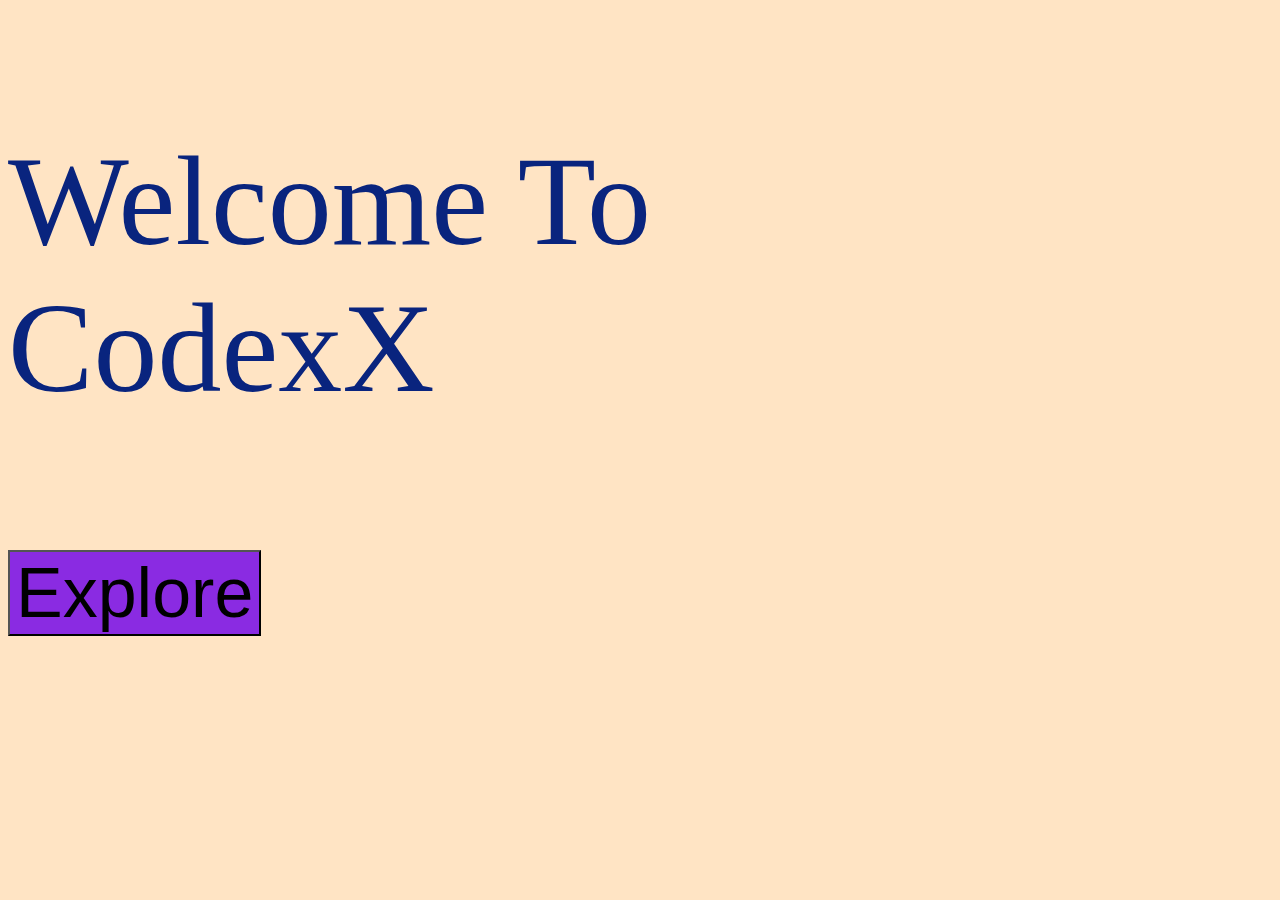
<file: index.html>
<!DOCTYPE html>
<html>
    <head>
        <title>
web development
        </title>
        <link rel="stylesheet"href="style2.css">
    </head>
    <p class="title">Welcome To <br>
    CodexX
    </p>
    <a href="index2.html"><button class="btn">Explore</button></a>
</html>
</file>
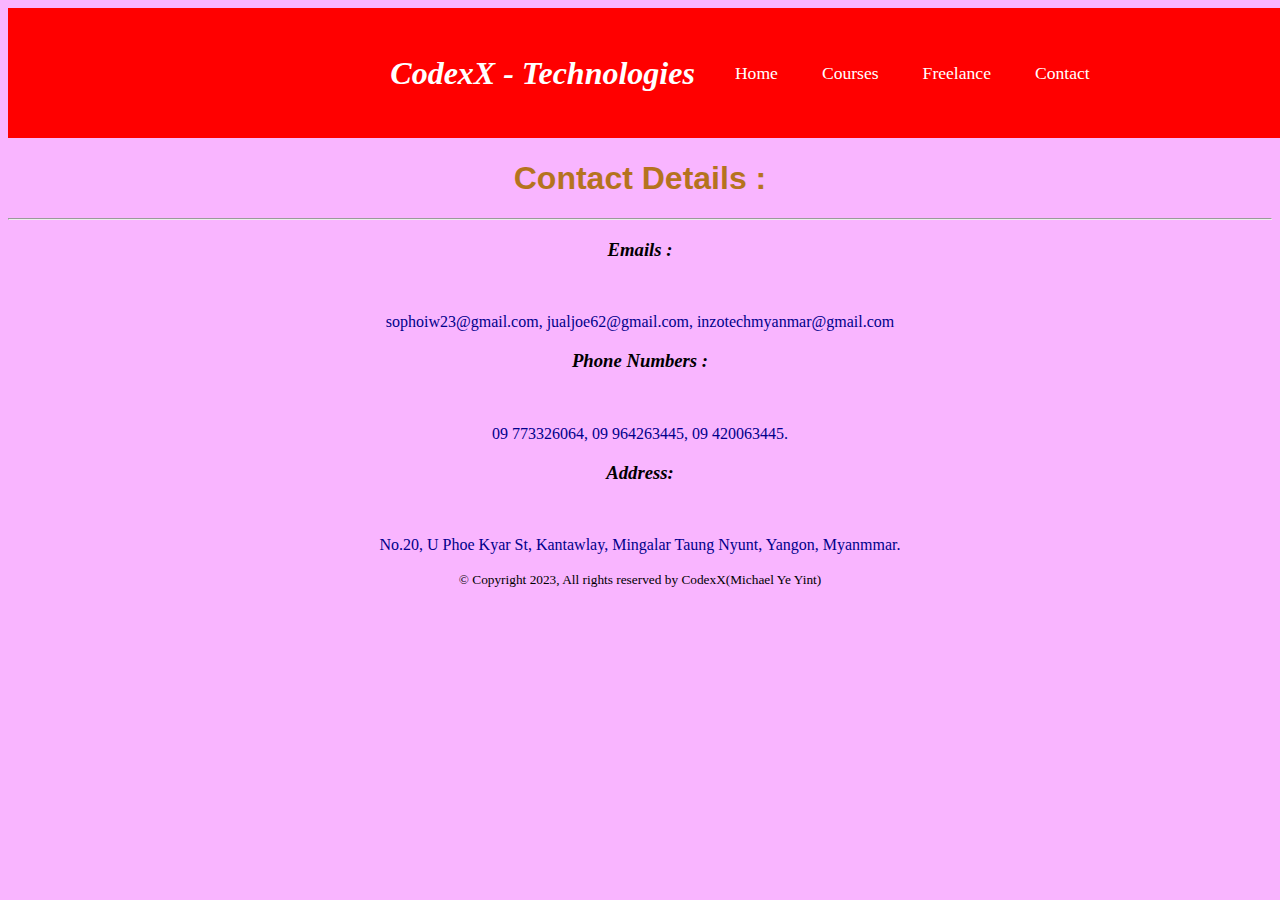
<file: course.html>
<!DOCTYPE html>
<html lang="en">
<head>
    <meta charset="UTF-8">
    <meta http-equiv="X-UA-Compatible" content="IE=edge">
    <meta name="viewport" content="width=device-width, initial-scale=1.0">
    <title>Courses</title>
    <link rel="stylesheet" href="style3.css">
</head>
<body>
    <center>
    <header>
        <h2 class="logo"><i>CodexX - Technologies</i></h2>
        <nav class="navigation">
            <a href="index.html">Home</a>
            <a href="index3.html">Courses</a>
            <a href="service.html">Freelance</a>
            <a href="course.html">Contact</a>
        </nav>
    </header>
    <h1 class="con">Contact Details :</h1>
    <hr>
    <h3><i>Emails :</i></h3>
    <br>
    <p class="p">sophoiw23@gmail.com, jualjoe62@gmail.com, inzotechmyanmar@gmail.com</p>
    <h3><i>Phone Numbers :</i></h3>
    <br>
    <p class="p"> 09 773326064, 09 964263445, 09 420063445.</p>
    <h3><i>Address:</i></h3>
    <br>
    <p class="p">No.20, U Phoe Kyar St, Kantawlay, Mingalar Taung Nyunt, Yangon, Myanmmar.</p>

    <small> © Copyright 2023, All rights reserved by CodexX(Michael Ye Yint)</small>
</center>
</body>
</html>
</file>
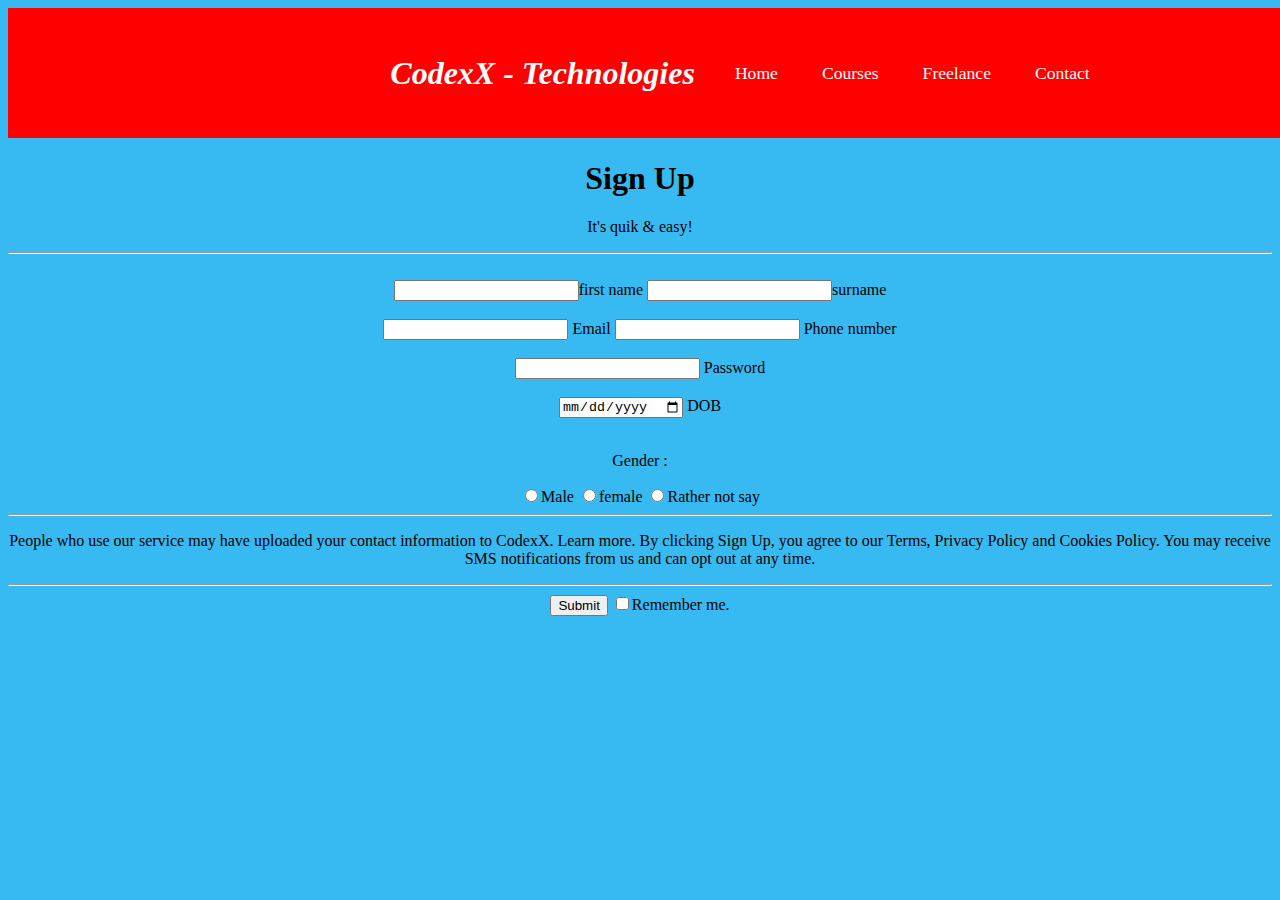
<file: index2.html>
<!DOCTYPE html>
<html>
    <head>
        <title>
CodexX Technologies Myanmar 
        </title>
        <link rel="stylesheet"href="style.css">
    </head>
    <header>
        <h2 class="logo"><i>CodexX - Technologies</i></h2>
        <nav class="navigation">
            <a href="index.html">Home</a>
            <a href="index3.html">Courses</a>
            <a href="service.html">Freelance</a>
            <a href="course.html">Contact</a>
        </nav>
    </header>
    <h1>Sign Up</h1>

   <p>It's quik & easy!</p> 
   <hr>
   <br>
   <input type="text">first name <input type="text">surname
   <br><br>
   <input type="email"> Email <input type="tel"> Phone number
   <br><br>
   <input type="password"> Password
   <br><br>
   <input type="date"> DOB
   <br><br>
   <p>Gender :</p>
   <input type="radio">Male <input type="radio">female <input type="radio">Rather not say
   <hr>
   <p>People who use our service may have uploaded your contact information to CodexX. Learn more.

    By clicking Sign Up, you agree to our Terms, Privacy Policy and Cookies Policy. You may receive SMS notifications from us and can opt out at any time.</p>
    <hr>
  <a href="index3.html"><input type="Submit" ></a>   <input type="checkbox">Remember me.
</html>
</file>
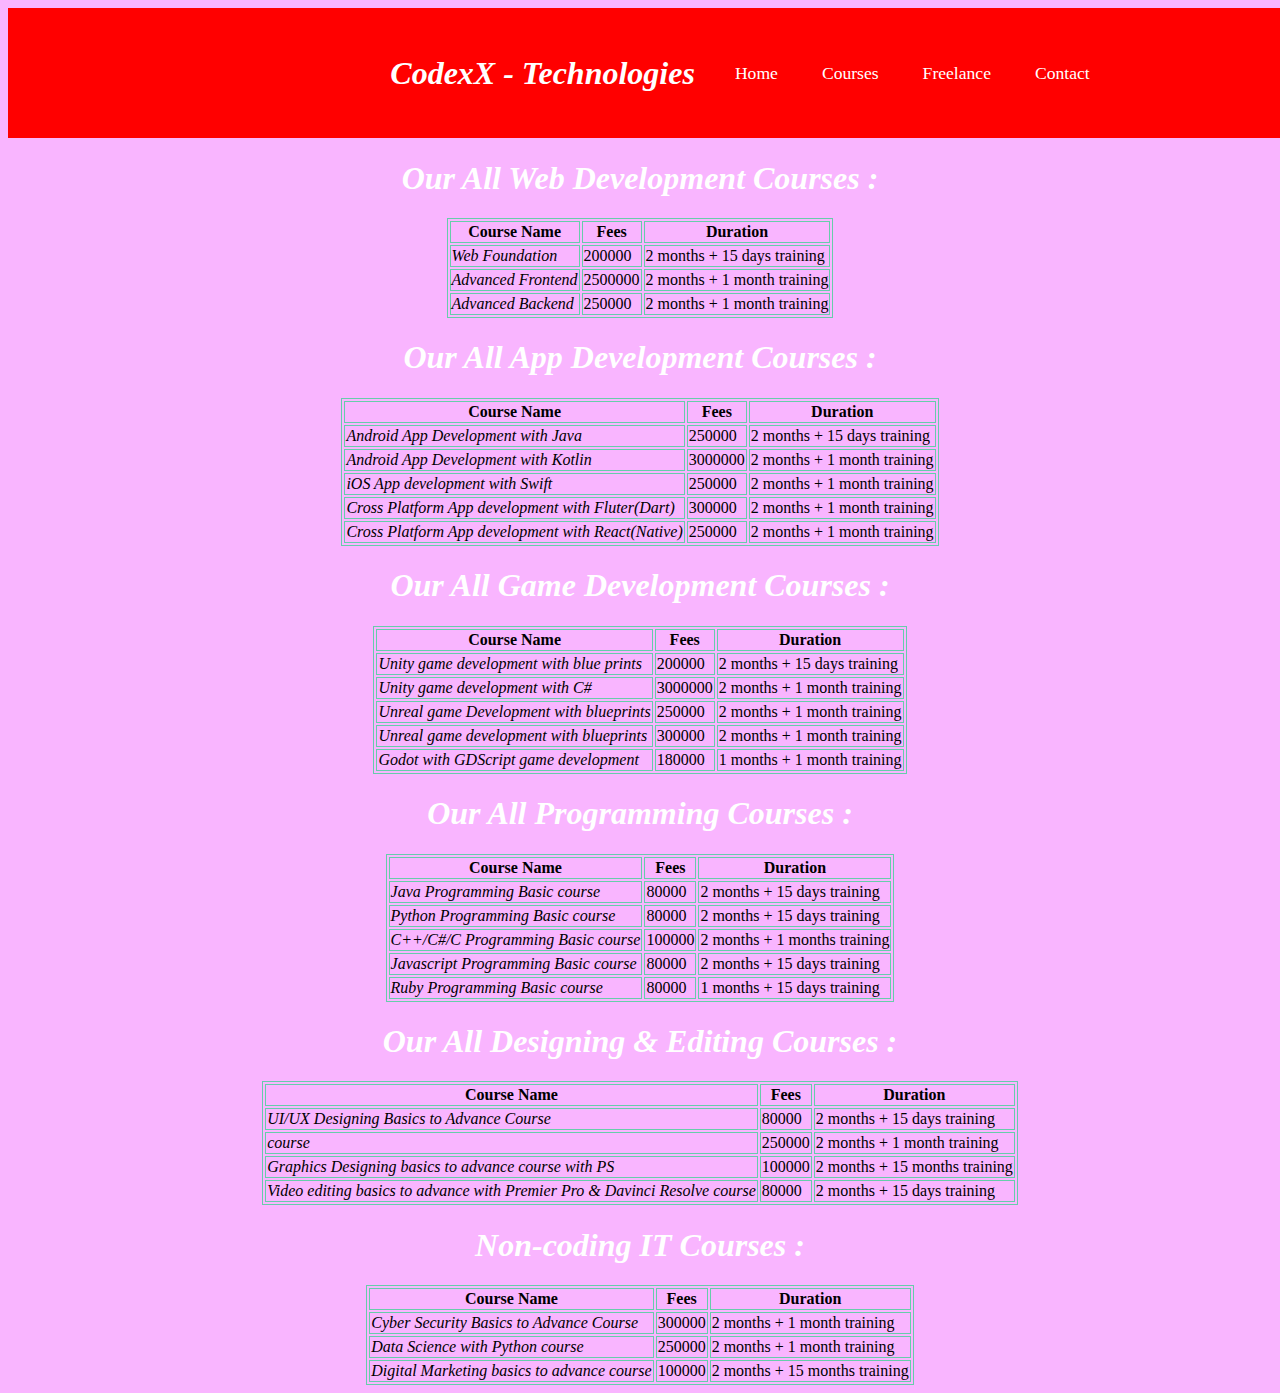
<file: index3.html>
<!DOCTYPE html>
<html>
    <head>
        <title>
CodexX Technologies Myanmar 
        </title>
        <link rel="stylesheet"href="style3.css">
    </head>
    <body>
        <center>
    <header>
        <h2 class="logo"><i>CodexX - Technologies</i></h2>
        <nav class="navigation">
            <a href="index.html">Home</a>
            <a href="index3.html">Courses</a>
            <a href="service.html">Freelance</a>
            <a href="course.html">Contact</a>
        </nav>
    </header>
    <h1 class="logo"><i>Our All Web Development Courses :</i></h1>
    <table class="web">
        <tr>
            <th>Course Name</th>
            <th>Fees</th>
            <th>Duration</th>
        </tr>
        <tr>
            <td><i>Web Foundation</i></td>
            <td>200000</td>
            <td>2 months + 15 days training</td>
        </tr>
        <tr>
            <td><i>Advanced Frontend</i></td>
            <td>2500000</td>
            <td>2 months + 1 month training</td>
        </tr>
        <tr>
            <td><i>Advanced Backend</i></td>
            <td>250000</td>
            <td>2 months + 1 month training</td>
        </tr>
    </table>
    <h1 class="logo"><i>Our All App Development Courses :</i></h1>
    <table class="web">
        <tr>
            <th>Course Name</th>
            <th>Fees</th>
            <th>Duration</th>
        </tr>
        <tr>
            <td><i>Android App Development with Java</i></td>
            <td>250000</td>
            <td>2 months + 15 days training</td>
        </tr>
        <tr>
            <td><i>Android App Development with Kotlin</i></td>
            <td>3000000</td>
            <td>2 months + 1 month training</td>
        </tr>
        <tr>
            <td><i>iOS App development with Swift</i></td>
            <td>250000</td>
            <td>2 months + 1 month training</td>
        </tr>
        <tr>
            <td><i>Cross Platform App development with Fluter(Dart)</i></td>
            <td>300000</td>
            <td>2 months + 1 month training</td>
        </tr>
        <tr>
            <td><i>Cross Platform App development with React(Native)</i></td>
            <td>250000</td>
            <td>2 months + 1 month training</td>
        </tr>
    </table>
    <h1 class="logo"><i>Our All Game Development Courses :</i></h1>
    <table class="web">
        <tr>
            <th>Course Name</th>
            <th>Fees</th>
            <th>Duration</th>
        </tr>
        <tr>
            <td><i>Unity game development with blue prints</i></td>
            <td>200000</td>
            <td>2 months + 15 days training</td>
        </tr>
        <tr>
            <td><i>Unity game development with C#</i></td>
            <td>3000000</td>
            <td>2 months + 1 month training</td>
        </tr>
        <tr>
            <td><i>Unreal game Development with blueprints</i></td>
            <td>250000</td>
            <td>2 months + 1 month training</td>
        </tr>
        <tr>
            <td><i>Unreal game development with blueprints</i></td>
            <td>300000</td>
            <td>2 months + 1 month training</td>
        </tr>
        <tr>
            <td><i>Godot with GDScript game development</i></td>
            <td>180000</td>
            <td>1 months + 1 month training</td>
        </tr>
    </table>
    <h1 class="logo"><i>Our All Programming Courses :</i></h1>
    <table class="web">
        <tr>
            <th>Course Name</th>
            <th>Fees</th>
            <th>Duration</th>
        </tr>
        <tr>
            <td><i>Java Programming Basic course</i></td>
            <td>80000</td>
            <td>2 months + 15 days training</td>
        </tr>
        <tr>
            <td><i>Python Programming Basic course</i></td>
            <td>80000</td>
            <td>2 months + 15 days training</td>
        </tr>
        <tr>
            <td><i>C++/C#/C Programming Basic course</i></td>
            <td>100000</td>
            <td>2 months + 1 months training</td>
        </tr>
        <tr>
            <td><i>Javascript Programming Basic course</i></td>
            <td>80000</td>
            <td>2 months + 15 days training</td>
        </tr>
        <tr>
            <td><i>Ruby Programming Basic course</i></td>
            <td>80000</td>
            <td>1 months + 15 days training</td>
        </tr>
    </table>
    <h1 class="logo"><i>Our All Designing & Editing Courses :</i></h1>
    <table class="web">
        <tr>
            <th>Course Name</th>
            <th>Fees</th>
            <th>Duration</th>
        </tr>
        <tr>
            <td><i>UI/UX Designing Basics to Advance Course</i></td>
            <td>80000</td>
            <td>2 months + 15 days training</td>
        </tr>
        <tr>
            <td><i>course</i></td>
            <td>250000</td>
            <td>2 months + 1 month training</td>
        </tr>
        <tr>
            <td><i>Graphics Designing basics to advance course with PS</i></td>
            <td>100000</td>
            <td>2 months + 15 months training</td>
        </tr>
        <tr>
            <td><i>Video editing basics to advance with Premier Pro & Davinci Resolve course</i></td>
            <td>80000</td>
            <td>2 months + 15 days training</td>
        </tr>
    </table>
    <h1 class="logo"><i>Non-coding IT Courses :</i></h1>
    <table class="web">
        <tr>
            <th>Course Name</th>
            <th>Fees</th>
            <th>Duration</th>
        </tr>
        <tr>
            <td><i>Cyber Security Basics to Advance Course</i></td>
            <td>300000</td>
            <td>2 months + 1 month training</td>
        </tr>
        <tr>
            <td><i>Data Science with Python course</i></td>
            <td>250000</td>
            <td>2 months + 1 month training</td>
        </tr>
        <tr>
            <td><i>Digital Marketing basics to advance course</i></td>
            <td>100000</td>
            <td>2 months + 15 months training</td>
        </tr>
    </table>
</center>
</body>
</html>
</file>
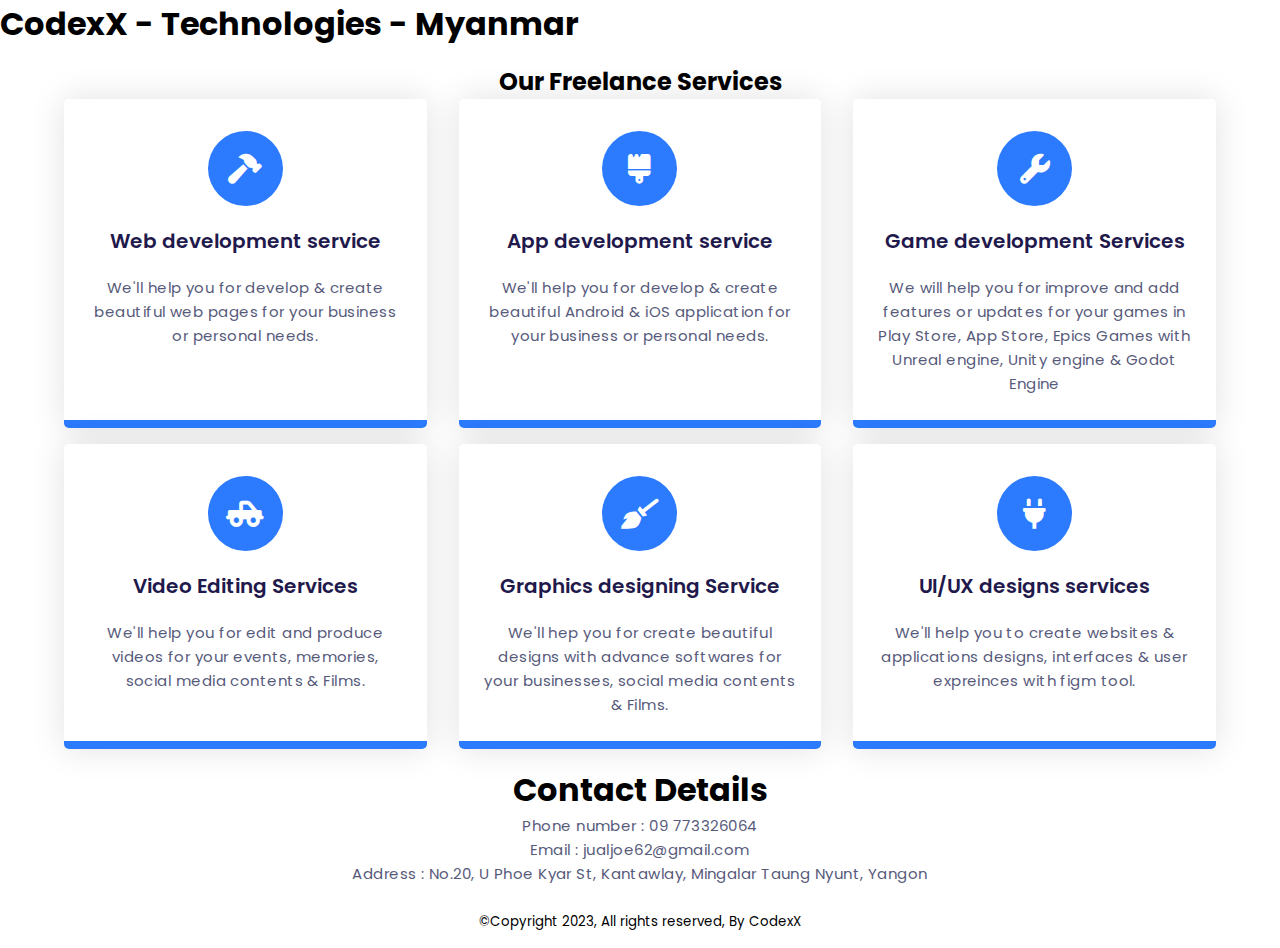
<file: service.html>
<!DOCTYPE html>
<html lang="en">
  <head>
    <meta name="viewport" content="width=device-width, initial-scale=1.0" />
    <title>Responsive Services Section</title>
    <!-- Font Awesome CDN-->
    <link
      rel="stylesheet"
      href="https://cdnjs.cloudflare.com/ajax/libs/font-awesome/6.0.0-beta3/css/all.min.css"
    />
    <!-- Google Font -->
    <link
      href="https://fonts.googleapis.com/css2?family=Poppins:wght@400;500;600&display=swap"
      rel="stylesheet"
    />
    <!-- Stylesheet -->
    <link rel="stylesheet" href="service.css" />
  </head>
  <body>
    <h1>CodexX - Technologies - Myanmar</h1>
    <section>
      <div class="row">
        <h2 class="section-heading">Our Freelance Services</h2>
      </div>
      <div class="row">
        <div class="column">
          <div class="card">
            <div class="icon-wrapper">
              <i class="fas fa-hammer"></i>
            </div>
            <h3>Web development service</h3>
            <p>
              We'll help you for develop & create beautiful web pages for your business or personal needs.
            </p>
          </div>
        </div>
        <div class="column">
          <div class="card">
            <div class="icon-wrapper">
              <i class="fas fa-brush"></i>
            </div>
            <h3>App development service</h3>
            <p>
                We'll help you for develop & create beautiful Android & iOS application for your business or personal needs.
            </p>
          </div>
        </div>
        <div class="column">
          <div class="card">
            <div class="icon-wrapper">
              <i class="fas fa-wrench"></i>
            </div>
            <h3>Game development Services</h3>
            <p>
              We will help you for improve and add features or updates for your games in Play Store, App Store, Epics Games with Unreal engine, Unity engine & Godot Engine
            </p>
          </div>
        </div>
        <div class="column">
          <div class="card">
            <div class="icon-wrapper">
              <i class="fas fa-truck-pickup"></i>
            </div>
            <h3>Video Editing Services</h3>
            <p>
              We'll help you for edit and produce videos for your events, memories, social media contents & Films.
            </p>
          </div>
        </div>
        <div class="column">
          <div class="card">
            <div class="icon-wrapper">
              <i class="fas fa-broom"></i>
            </div>
            <h3>Graphics designing Service</h3>
            <p>
              We'll hep you for create beautiful designs with advance softwares for your businesses, social media contents & Films. 
            </p>
          </div>
        </div>
        <div class="column">
          <div class="card">
            <div class="icon-wrapper">
              <i class="fas fa-plug"></i>
            </div>
            <h3>UI/UX designs services</h3>
            <p>
              We'll help you to create websites & applications designs, interfaces & user expreinces with figm tool.
            </p>
          </div>
        </div>
      </div>
      <h1>Contact Details</h1> 
      <p>Phone number : 09 773326064</p>
      <p>Email : jualjoe62@gmail.com</p>
      <p>Address : No.20, U Phoe Kyar St, Kantawlay, Mingalar Taung Nyunt, Yangon</p>
      <br>
      <small>©Copyright 2023, All rights reserved,  By CodexX</small>
    </section>

  </body>
</html>
</file>
<file: style2.css>
body {
    background-color: bisque;
}

.title{
    font-size: 8em;
    color: rgb(9, 36, 126);
}

.btn{
    background-color: blueviolet;
    font-size: 70px;
}
</file>
<file: style3.css>
body {
   background-color: rgb(249, 181, 255);
    align-items: center;
}

header {
    position: relative;
    top: 0;
    left: 0;
    width: 100%;
    padding: 20px 100px;
    background: red;
    display: flex;
    justify-content: center;
    align-items: center;
    z-index: 99;
}

.logo {
    font-size: 2em;
    color: #fff;
    user-select: none;
}

.navigation a {
    position: relative;
    font-size: 1.1em;
    color: #fff;
    text-decoration: none;
    font-weight: 500;
    margin-left: 40px;
}


table, th, td {
    border: 1px solid;
    border-color: mediumaquamarine;
   
  }

  table:hover {
    background-color: blue;
  }

  th:hover {
    background-color: aquamarine;
  }

  td:hover {
    background-color: lawngreen;
  }

  .con {
    color: rgb(181, 115, 30);
    font-size: 2em;
    font-family:'Segoe UI', Tahoma, Geneva, Verdana, sans-serif;
  }

.p {
  color:darkblue;
}
</file>
<file: style.css>
body{
    background-color: rgb(55, 185, 241);
    text-align: center;
    
}

header {
    position: relative;
    top: 0;
    left: 0;
    width: 100%;
    padding: 20px 100px;
    background: red;
    display: flex;
    justify-content: center;
    align-items: center;
    z-index: 99;
}

.logo {
    font-size: 2em;
    color: #fff;
    user-select: none;
}

.navigation a {
    position: relative;
    font-size: 1.1em;
    color: #fff;
    text-decoration: none;
    font-weight: 500;
    margin-left: 40px;
}
</file>
<file: service.css>
* {
    padding: 0;
    margin: 0;
    box-sizing: border-box;
    font-family: "Poppins", sans-serif;
  }
  section {
    height: 100vh;
    width: 100%;
    display: grid;
    place-items: center;
  }
  .row {
    display: flex;
    flex-wrap: wrap;
  }
  .column {
    width: 100%;
    padding: 0 1em 1em 1em;
    text-align: center;
  }
  .card {
    width: 100%;
    height: 100%;
    padding: 2em 1.5em;
    background: linear-gradient(#ffffff 50%, #2c7bfe 50%);
    background-size: 100% 200%;
    background-position: 0 2.5%;
    border-radius: 5px;
    box-shadow: 0 0 35px rgba(0, 0, 0, 0.12);
    cursor: pointer;
    transition: 0.5s;
  }
  h3 {
    font-size: 20px;
    font-weight: 600;
    color: #1f194c;
    margin: 1em 0;
  }
  p {
    color: #575a7b;
    font-size: 15px;
    line-height: 1.6;
    letter-spacing: 0.03em;
  }
  .icon-wrapper {
    background-color: #2c7bfe;
    position: relative;
    margin: auto;
    font-size: 30px;
    height: 2.5em;
    width: 2.5em;
    color: #ffffff;
    border-radius: 50%;
    display: grid;
    place-items: center;
    transition: 0.5s;
  }
  .card:hover {
    background-position: 0 100%;
  }
  .card:hover .icon-wrapper {
    background-color: #ffffff;
    color: #2c7bfe;
  }
  .card:hover h3 {
    color: #ffffff;
  }
  .card:hover p {
    color: #f0f0f0;
  }
  @media screen and (min-width: 768px) {
    section {
      padding: 0 2em;
    }
    .column {
      flex: 0 50%;
      max-width: 50%;
    }
  }
  @media screen and (min-width: 992px) {
    section {
      padding: 1em 3em;
    }
    .column {
      flex: 0 0 33.33%;
      max-width: 33.33%;
    }
  }
</file>
